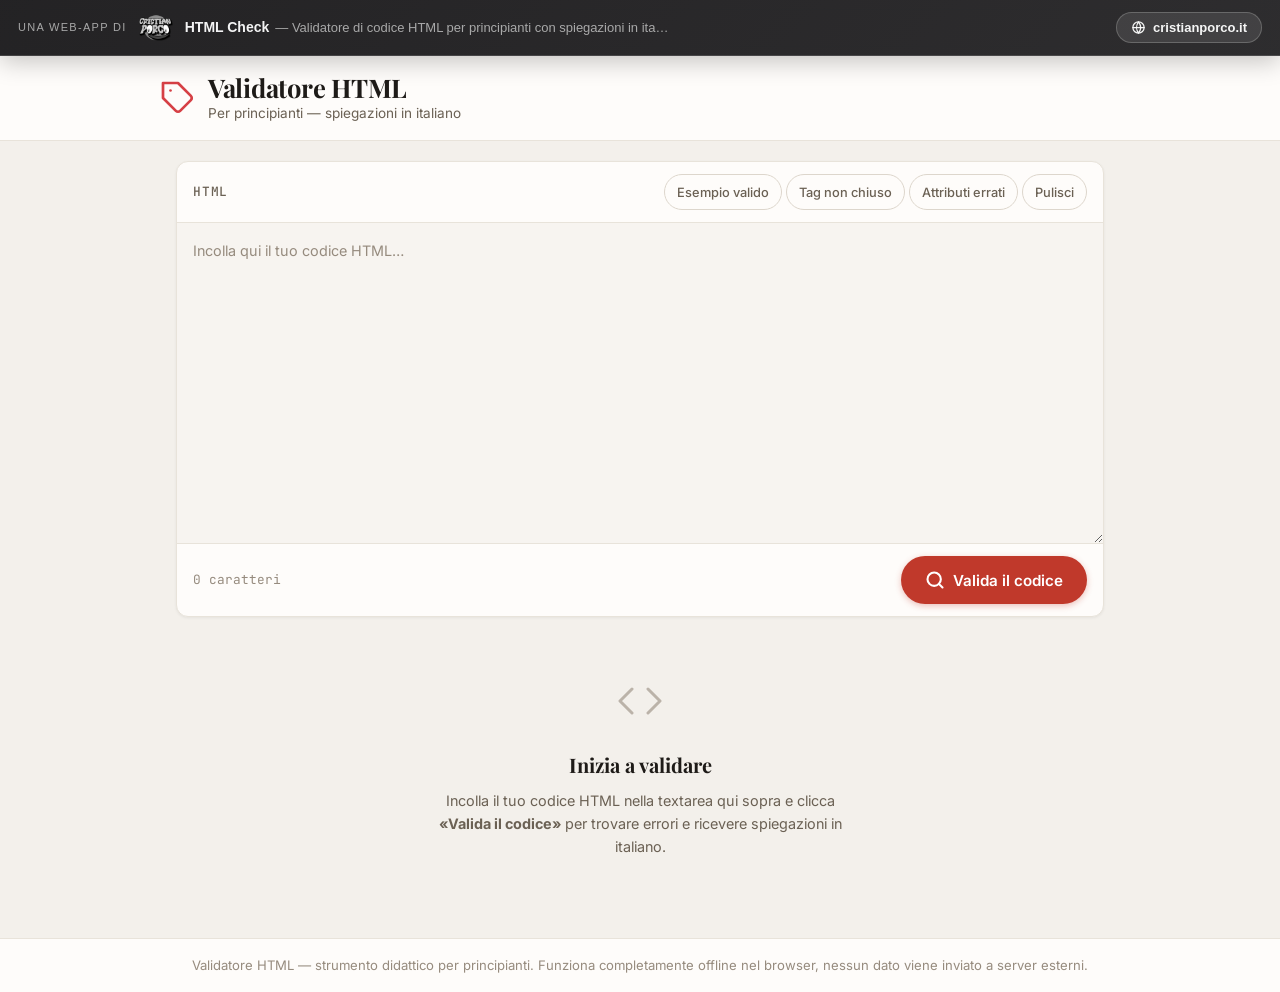
<file: index.html>
<!DOCTYPE html>
<html lang="it">
<head>
  <meta charset="UTF-8">
  <meta name="viewport" content="width=device-width, initial-scale=1.0">
  <title>Validatore HTML per principianti — Spiegazioni in italiano</title>
  <meta name="description" content="Strumento gratuito per validare codice HTML con spiegazioni chiare in italiano. Incolla il tuo HTML, trova errori e impara a correggerli. Ideale per chi sta imparando a programmare.">
  <base href="./">

  <!-- Open Graph -->
  <meta property="og:title" content="Validatore HTML per principianti — Spiegazioni in italiano">
  <meta property="og:description" content="Valida il tuo codice HTML e ricevi spiegazioni chiare in italiano per ogni errore. Perfetto per chi impara.">
  <meta property="og:type" content="website">
  <meta property="og:locale" content="it_IT">

  <!-- JSON-LD Schema.org -->
  <script type="application/ld+json">
  {
    "@context": "https://schema.org",
    "@type": "WebApplication",
    "name": "Validatore HTML per principianti",
    "description": "Strumento gratuito per validare codice HTML con spiegazioni chiare in italiano.",
    "applicationCategory": "EducationalApplication",
    "operatingSystem": "Any",
    "inLanguage": "it",
    "browserRequirements": "Requires JavaScript"
  }
  </script>

  <!-- Styles -->
  <link rel="stylesheet" href="css/styles.css">

  <!-- Favicon (inline SVG) -->
  <link rel="icon" href="data:image/svg+xml,<svg xmlns='http://www.w3.org/2000/svg' viewBox='0 0 32 32'><rect width='32' height='32' rx='6' fill='%23D64045'/><text x='50%25' y='55%25' dominant-baseline='middle' text-anchor='middle' font-family='monospace' font-size='18' font-weight='bold' fill='white'>&lt;/&gt;</text></svg>">
</head>
<body>
<style>
  /* Reserve space for the fixed bar so the app's content starts below it. */
  body { padding-top: 56px !important; }
  .cp-brandbar {
    /* Fixed to the VIEWPORT so it spans edge-to-edge and stays on top no matter
       how the host app lays out its body (flex/grid-centered, containers, etc.). */
    position: fixed;
    top: 0;
    left: 0;
    right: 0;
    height: 56px;
    box-sizing: border-box;
    z-index: 2147483000;
    display: flex;
    align-items: center;
    justify-content: space-between;
    gap: 12px;
    padding: 0 18px;
    font-family: -apple-system, BlinkMacSystemFont, "SF Pro Display", "Segoe UI", Roboto, sans-serif;
    line-height: 1.2;
    color: rgba(255, 255, 255, 0.95);
    background: linear-gradient(135deg, rgba(17, 17, 19, 0.92) 0%, rgba(28, 28, 30, 0.92) 100%);
    -webkit-backdrop-filter: blur(14px) saturate(160%);
    backdrop-filter: blur(14px) saturate(160%);
    border-bottom: 1px solid rgba(255, 255, 255, 0.14);
    box-shadow: 0 6px 24px rgba(0, 0, 0, 0.22);
  }
  .cp-brandbar * { box-sizing: border-box; }
  .cp-brandbar .cp-left { display: flex; align-items: center; gap: 12px; min-width: 0; }
  .cp-brandbar .cp-eyebrow {
    font-size: 11px;
    letter-spacing: 0.12em;
    text-transform: uppercase;
    color: rgba(255, 255, 255, 0.6);
    white-space: nowrap;
    margin: 0;
  }
  .cp-brandbar .cp-logo { height: 34px; width: auto; display: block; }
  .cp-brandbar .cp-app-label {
    display: inline-flex;
    align-items: baseline;
    gap: 6px;
    min-width: 0;
    white-space: nowrap;
    overflow: hidden;
    text-overflow: ellipsis;
    max-width: 38vw;
  }
  .cp-brandbar .cp-app-nick {
    font-size: 14px;
    font-weight: 700;
    color: rgba(255, 255, 255, 0.95);
    white-space: nowrap;
    flex: none;
  }
  .cp-brandbar .cp-app-title {
    font-size: 13px;
    font-weight: 500;
    color: rgba(255, 255, 255, 0.6);
    white-space: nowrap;
    overflow: hidden;
    text-overflow: ellipsis;
  }
  .cp-brandbar .cp-site {
    display: inline-flex;
    align-items: center;
    gap: 7px;
    text-decoration: none;
    color: rgba(255, 255, 255, 0.95);
    font-size: 13px;
    font-weight: 600;
    padding: 7px 14px;
    border-radius: 50px;
    background: rgba(255, 255, 255, 0.1);
    border: 1px solid rgba(255, 255, 255, 0.2);
    transition: background 0.2s ease, border-color 0.2s ease;
    white-space: nowrap;
  }
  .cp-brandbar .cp-site:hover { background: rgba(255, 255, 255, 0.16); border-color: rgba(255, 255, 255, 0.4); }
  .cp-brandbar .cp-site svg { width: 15px; height: 15px; }
  @media (max-width: 560px) {
    .cp-brandbar .cp-eyebrow, .cp-brandbar .cp-app-title { display: none; }
    .cp-brandbar .cp-logo { height: 30px; }
    .cp-brandbar { padding: 0 12px; }
  }
</style>
<header class="cp-brandbar" role="banner">
  <div class="cp-left">
    <span class="cp-eyebrow">Una web-app di</span>
    <img class="cp-logo" src="[data-uri]" alt="Cristian Porco" />
    <span class="cp-app-label"><span class="cp-app-nick">HTML Check</span><span class="cp-app-title">— Validatore di codice HTML per principianti con spiegazioni in italiano</span></span>
  </div>
  <a class="cp-site" href="https://cristianporco.it" target="_blank" rel="noopener noreferrer"
     aria-label="Vai a cristianporco.it"><svg viewBox="0 0 24 24" fill="none" stroke="currentColor" stroke-width="2" stroke-linecap="round" stroke-linejoin="round" aria-hidden="true"><circle cx="12" cy="12" r="9"></circle><path d="M3 12h18"></path><path d="M12 3a15 15 0 0 1 0 18 15 15 0 0 1 0-18z"></path></svg><span>cristianporco.it</span></a>
</header>

  <a href="#main-content" class="skip-link">Salta al contenuto principale</a>

  <header class="site-header" role="banner">
    <div class="header-inner">
      <svg class="header-icon" aria-hidden="true" width="36" height="36" viewBox="0 0 24 24" fill="none" stroke="currentColor" stroke-width="1.8" stroke-linecap="round" stroke-linejoin="round">
        <path d="M20.59 13.41l-7.17 7.17a2 2 0 0 1-2.83 0L2 12V2h10l8.59 8.59a2 2 0 0 1 0 2.82z"/>
        <line x1="7" y1="7" x2="7.01" y2="7"/>
      </svg>
      <div class="header-titles">
        <h1>Validatore HTML</h1>
        <span class="tagline">Per principianti — spiegazioni in italiano</span>
      </div>
    </div>
  </header>

  <main class="site-main" id="main-content">
    <!-- Editor -->
    <section class="editor-card" aria-label="Editor HTML">
      <div class="editor-header">
        <span class="editor-header-label">HTML</span>
        <div class="editor-actions">
          <button type="button" class="btn-sm" id="btn-example-1">Esempio valido</button>
          <button type="button" class="btn-sm" id="btn-example-2">Tag non chiuso</button>
          <button type="button" class="btn-sm" id="btn-example-3">Attributi errati</button>
          <button type="button" class="btn-sm" id="btn-clear">Pulisci</button>
        </div>
      </div>
      <div class="editor-body">
        <label for="html-input" class="sr-only">Incolla qui il tuo codice HTML</label>
        <textarea
          id="html-input"
          placeholder="Incolla qui il tuo codice HTML…"
          spellcheck="false"
          autocomplete="off"
          autocorrect="off"
          autocapitalize="off"
        ></textarea>
      </div>
      <div class="editor-footer">
        <span class="char-count" id="char-count" aria-live="polite">0 caratteri</span>
        <button type="button" class="btn-primary" id="btn-valida">
          <svg class="btn-icon" aria-hidden="true" width="20" height="20" viewBox="0 0 24 24" fill="none" stroke="currentColor" stroke-width="2.5" stroke-linecap="round" stroke-linejoin="round">
            <circle cx="11" cy="11" r="8"/>
            <line x1="21" y1="21" x2="16.65" y2="16.65"/>
          </svg>
          <span id="btn-text">Valida il codice</span>
          <span class="spinner" id="spinner" aria-hidden="true"></span>
        </button>
      </div>
    </section>

    <!-- Risultati -->
    <section class="results-section" id="results-section" aria-live="polite" aria-label="Risultati della validazione">
      <div class="results-summary" id="results-summary">
        <span class="results-summary-icon" id="summary-icon" aria-hidden="true"></span>
        <span class="results-summary-text" id="summary-text"></span>
        <div class="results-counts" id="results-counts" aria-label="Conteggio problemi"></div>
      </div>

      <div class="empty-state" id="empty-state">
        <svg class="empty-state-icon" aria-hidden="true" width="48" height="48" viewBox="0 0 24 24" fill="none" stroke="currentColor" stroke-width="1.5" stroke-linecap="round" stroke-linejoin="round">
          <polyline points="16 18 22 12 16 6"/>
          <polyline points="8 6 2 12 8 18"/>
        </svg>
        <h2>Inizia a validare</h2>
        <p>Incolla il tuo codice HTML nella textarea qui sopra e clicca <strong>«Valida il codice»</strong> per trovare errori e ricevere spiegazioni in italiano.</p>
      </div>

      <div class="issues-list" id="issues-list" role="list"></div>
    </section>
  </main>

  <footer class="site-footer" role="contentinfo">
    <div class="footer-inner">
      <p>Validatore HTML — strumento didattico per principianti. Funziona completamente offline nel browser, nessun dato viene inviato a server esterni.</p>
    </div>
  </footer>

  <!-- Scripts -->
  <script src="js/validator.js"></script>
  <script src="js/app.js"></script>
</body>
</html>
</file>
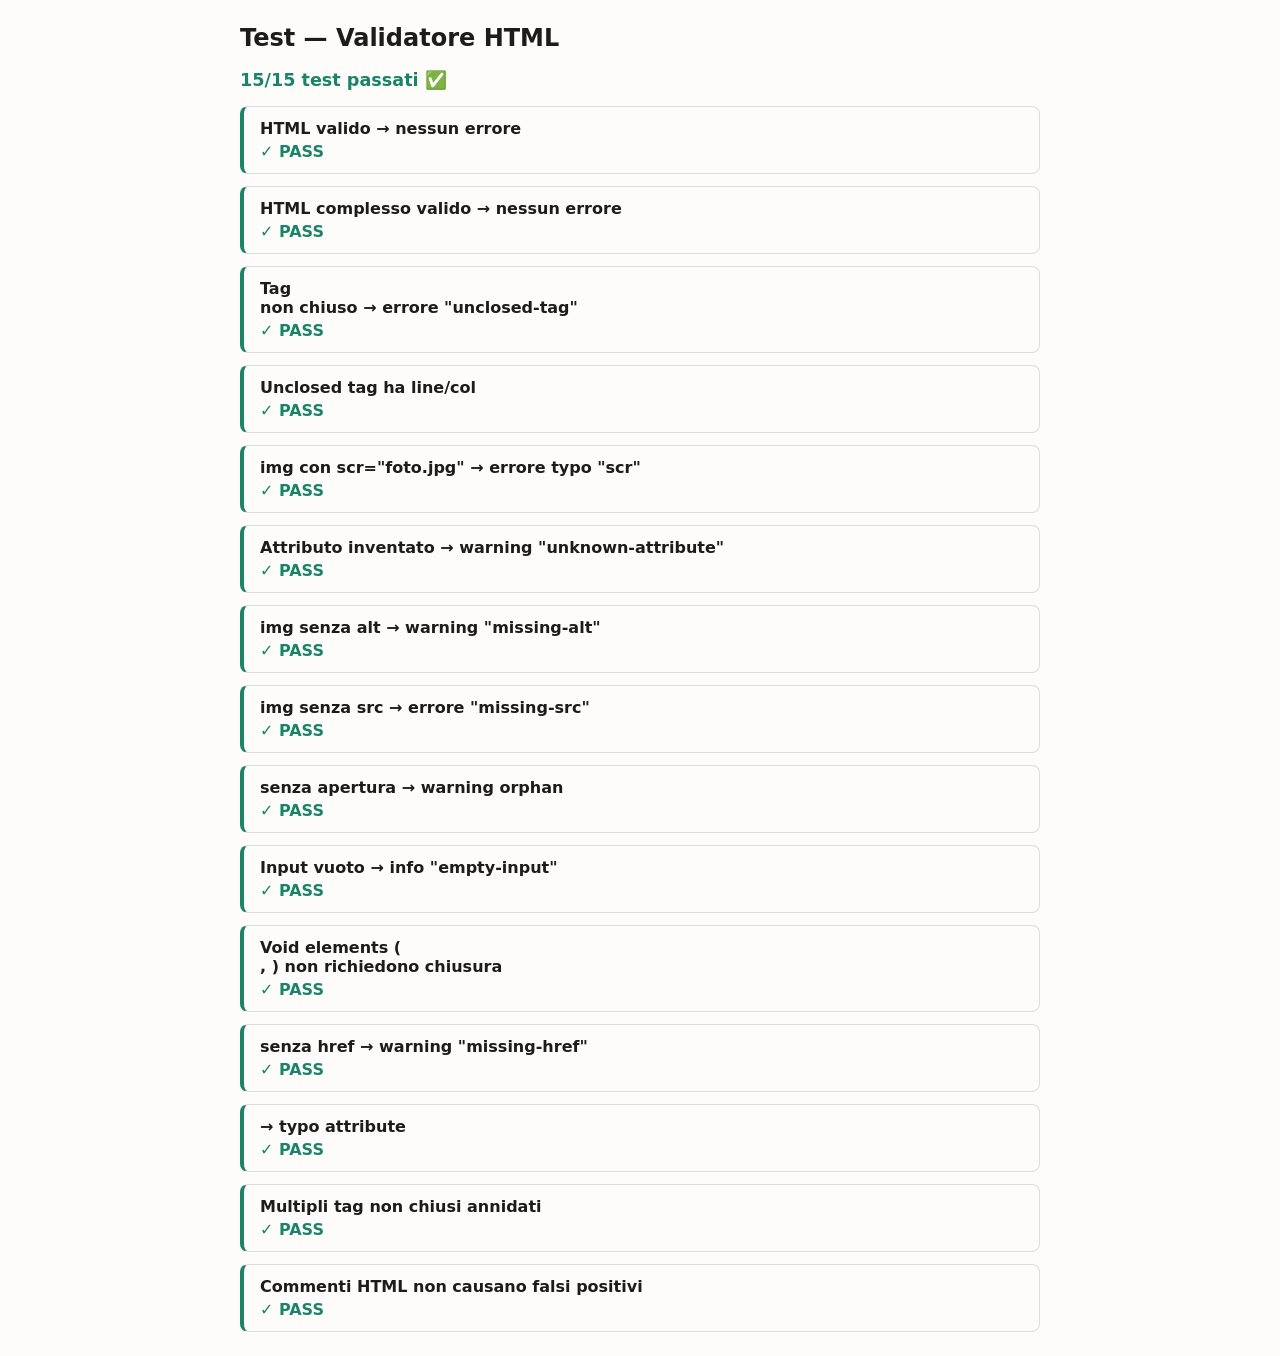
<file: test.html>
<!DOCTYPE html>
<html lang="it">
<head>
  <meta charset="UTF-8">
  <meta name="viewport" content="width=device-width, initial-scale=1.0">
  <title>Test — Validatore HTML</title>
  <style>
    :root {
      --ok: #1B8368;
      --fail: #D64045;
      --bg: #FEFCFA;
      --text: #1E1B18;
    }
    body {
      font-family: system-ui, sans-serif;
      max-width: 800px;
      margin: 24px auto;
      background: var(--bg);
      color: var(--text);
      padding: 0 16px;
    }
    h1 { font-size: 1.5rem; margin-bottom: 8px; }
    .summary { font-size: 1.1rem; margin-bottom: 16px; }
    .test-case {
      border: 1px solid #ddd;
      border-radius: 8px;
      padding: 12px 16px;
      margin-bottom: 12px;
    }
    .test-case.pass { border-left: 4px solid var(--ok); }
    .test-case.fail { border-left: 4px solid var(--fail); }
    .test-case h3 { margin: 0 0 4px; font-size: 1rem; }
    .test-case .result { font-weight: 600; }
    .test-case .result.pass { color: var(--ok); }
    .test-case .result.fail { color: var(--fail); }
    .test-case .details { font-size: 0.9rem; color: #6B6154; margin-top: 4px; }
    pre { background: #F5F2EE; padding: 8px 12px; border-radius: 4px; font-size: 0.85rem; overflow-x: auto; }
  </style>
</head>
<body>
  <h1>Test — Validatore HTML</h1>
  <p class="summary" id="summary">Esecuzione in corso…</p>
  <div id="results"></div>

  <script src="js/validator.js"></script>
  <script>
    const V = window.HTMLValidator;
    const resultsEl = document.getElementById('results');
    const summaryEl = document.getElementById('summary');

    let passed = 0;
    let failed = 0;

    function assert(name, fn) {
      const el = document.createElement('div');
      el.className = 'test-case';
      try {
        const result = fn();
        if (result === true) {
          el.classList.add('pass');
          el.innerHTML = `<h3>${name}</h3><span class="result pass">✓ PASS</span>`;
          passed++;
        } else {
          el.classList.add('fail');
          el.innerHTML = `<h3>${name}</h3><span class="result fail">✗ FAIL</span><div class="details">${result}</div>`;
          failed++;
        }
      } catch (e) {
        el.classList.add('fail');
        el.innerHTML = `<h3>${name}</h3><span class="result fail">✗ ERROR</span><div class="details">${e.message}</div>`;
        failed++;
      }
      resultsEl.appendChild(el);
    }

    function hasIssue(issues, rule, type) {
      return issues.some(i => i.rule === rule && (!type || i.type === type));
    }

    function countIssues(issues, type) {
      return issues.filter(i => i.type === type).length;
    }

    // ─── Test ───

    // 1. HTML valido non produce errori
    assert('HTML valido → nessun errore', () => {
      const issues = V.validate('<p>Ciao</p>');
      if (issues.length === 0) return true;
      return `Attesi 0 problemi, trovati ${issues.length}: ${issues.map(i => i.rule).join(', ')}`;
    });

    // 2. HTML valido più complesso
    assert('HTML complesso valido → nessun errore', () => {
      const html = '<!DOCTYPE html>\n<html lang="it">\n<head><title>Test</title></head>\n<body><h1>Ciao</h1><p>Testo</p></body>\n</html>';
      const issues = V.validate(html);
      const realIssues = issues.filter(i => i.rule !== 'empty-input');
      if (realIssues.length === 0) return true;
      return `Attesi 0 problemi, trovati ${realIssues.length}`;
    });

    // 3. Tag non chiuso: <div> senza </div>
    assert('Tag <div> non chiuso → errore "unclosed-tag"', () => {
      const issues = V.validate('<div><p>Ciao</div>');
      const unclosed = issues.filter(i => i.rule === 'unclosed-tag' || i.rule === 'unclosed-tag-nested');
      if (unclosed.length >= 1) return true;
      return `Atteso almeno 1 tag non chiuso, trovati: ${issues.map(i => i.rule).join(', ')}`;
    });

    // 4. Tag non chiuso riporta riga e colonna
    assert('Unclosed tag ha line/col', () => {
      const issues = V.validate('<div>\n<p>Ciao</div>');
      const unclosed = issues.find(i => i.rule === 'unclosed-tag' || i.rule === 'unclosed-tag-nested');
      if (!unclosed) return 'Nessun unclosed tag trovato';
      if (unclosed.line >= 1 && unclosed.col >= 1) return true;
      return `line=${unclosed.line}, col=${unclosed.col} non validi`;
    });

    // 5. Attributo errato: scr invece di src
    assert('img con scr="foto.jpg" → errore typo "scr"', () => {
      const issues = V.validate('<img scr="foto.jpg" alt="Foto">');
      const typoIssue = issues.find(i => i.rule === 'typo-attribute');
      if (!typoIssue) return `Nessun typo trovato. Issues: ${issues.map(i => i.rule).join(', ')}`;
      if (typoIssue.suggestion.toLowerCase().includes('src')) return true;
      return `Il suggerimento non menziona "src": ${typoIssue.suggestion}`;
    });

    // 6. Attributo sconosciuto (non un typo comune)
    assert('Attributo inventato → warning "unknown-attribute"', () => {
      const issues = V.validate('<p foo="bar">Ciao</p>');
      const hasUnknown = issues.some(i => i.rule === 'unknown-attribute' || i.rule === 'unknown-attribute-close');
      if (hasUnknown) return true;
      return `Issues: ${issues.map(i => i.rule).join(', ')}`;
    });

    // 7. Missing alt su img
    assert('img senza alt → warning "missing-alt"', () => {
      const issues = V.validate('<img src="foto.jpg">');
      if (hasIssue(issues, 'missing-alt')) return true;
      return `Issues: ${issues.map(i => i.rule).join(', ')}`;
    });

    // 8. Missing src su img
    assert('img senza src → errore "missing-src"', () => {
      const issues = V.validate('<img alt="Foto">');
      if (hasIssue(issues, 'missing-src', 'error')) return true;
      return `Issues: ${issues.map(i => i.rule).join(', ')}`;
    });

    // 9. Orphan closing tag
    assert('</div> senza apertura → warning orphan', () => {
      const issues = V.validate('</div>');
      if (hasIssue(issues, 'orphan-closing-tag')) return true;
      return `Issues: ${issues.map(i => i.rule).join(', ')}`;
    });

    // 10. Input vuoto
    assert('Input vuoto → info "empty-input"', () => {
      const issues = V.validate('');
      if (hasIssue(issues, 'empty-input', 'info')) return true;
      return `Issues: ${issues.map(i => i.rule).join(', ')}`;
    });

    // 11. Void element non segnalato
    assert('Void elements (<br>, <img>) non richiedono chiusura', () => {
      const issues = V.validate('<br><img src="x.jpg" alt="x"><hr><input type="text">');
      const unclosed = issues.filter(i => i.rule.includes('unclosed'));
      if (unclosed.length === 0) return true;
      return `Void element segnalato erroneamente: ${unclosed.map(i => `${i.rule}: ${i.message}`).join('; ')}`;
    });

    // 12. a senza href
    assert('<a> senza href → warning "missing-href"', () => {
      const issues = V.validate('<a>Clicca</a>');
      if (hasIssue(issues, 'missing-href')) return true;
      return `Issues: ${issues.map(i => i.rule).join(', ')}`;
    });

    // 13. hrer typo su anchor
    assert('<a hrer="..."> → typo attribute', () => {
      const issues = V.validate('<a hrer="https://example.com">Link</a>');
      const typo = issues.find(i => i.rule === 'typo-attribute');
      if (typo && typo.suggestion.toLowerCase().includes('href')) return true;
      return `Issues: ${issues.map(i => `${i.rule}: ${i.suggestion}`).join(' | ')}`;
    });

    // 14. Tag multipli non chiusi
    assert('Multipli tag non chiusi annidati', () => {
      const issues = V.validate('<div><section><p>Ciao</section></div>');
      const unclosed = issues.filter(i => i.rule === 'unclosed-tag' || i.rule === 'unclosed-tag-nested');
      if (unclosed.length >= 1) return true;
      return `Issues: ${issues.map(i => i.rule).join(', ')}`;
    });

    // 15. Codice con commenti non deve rompere il parser
    assert('Commenti HTML non causano falsi positivi', () => {
      const issues = V.validate('<!-- <div>commento</div> --><p>Valido</p>');
      const real = issues.filter(i => i.rule !== 'empty-input');
      if (real.length === 0) return true;
      return `Issues inattesi: ${real.map(i => i.rule).join(', ')}`;
    });

    // ─── Riepilogo ───
    const total = passed + failed;
    summaryEl.textContent = `${passed}/${total} test passati` + (failed > 0 ? ` — ${failed} falliti` : ' ✅');
    summaryEl.style.color = failed > 0 ? 'var(--fail)' : 'var(--ok)';
    summaryEl.style.fontWeight = '700';
  </script>
</body>
</html>
</file>
<file: css/styles.css>
/* ───────────────────────────────────────────────
   Validatore HTML — Design System
   Palette ispirata all'editoria italiana:
   toni caldi su base chiara, accenti vividi.
   ─────────────────────────────────────────────── */

/* ── Fonts ── */
@import url('https://fonts.googleapis.com/css2?family=Inter:opsz,wght@14..32,400;14..32,500;14..32,600;14..32,700&family=JetBrains+Mono:wght@400;500&family=Playfair+Display:ital,wght@0,500;0,700;1,500&display=swap');

/* ── Custom Properties ── */
:root {
  /* Palette */
  --color-error:        #D64045;
  --color-error-bg:     #FDF1F1;
  --color-error-border: #F2C4C5;
  --color-success:      #1B8368;
  --color-success-bg:   #EDF6F2;
  --color-warning:      #D4862A;
  --color-warning-bg:   #FEF6ED;
  --color-info:         #4A7FD9;
  --color-info-bg:      #EEF3FC;
  --color-surface:      #FEFCFA;
  --color-bg:           #F3F0EB;
  --color-text:         #1E1B18;
  --color-text-muted:   #6B6154;
  --color-text-light:   #968B7E;
  --color-border:       #DDD6CC;
  --color-border-light: #E8E3DA;
  --color-code-bg:      #F7F4F0;
  --color-focus:        #4A7FD9;
  --color-btn-primary:  #C0392B;
  --color-btn-hover:    #A93226;

  /* Typography */
  --font-display: 'Playfair Display', Georgia, 'Times New Roman', serif;
  --font-body:    'Inter', system-ui, -apple-system, BlinkMacSystemFont, 'Segoe UI', sans-serif;
  --font-mono:    'JetBrains Mono', 'Fira Code', 'Cascadia Code', 'Courier New', monospace;

  /* Spacing (4px grid) */
  --space-1:  4px;
  --space-2:  8px;
  --space-3:  12px;
  --space-4:  16px;
  --space-5:  20px;
  --space-6:  24px;
  --space-8:  32px;
  --space-10: 40px;
  --space-12: 48px;

  /* Radius */
  --radius-sm: 4px;
  --radius-md: 8px;
  --radius-lg: 12px;
  --radius-pill: 999px;

  /* Shadows */
  --shadow-sm: 0 1px 3px rgba(0,0,0,0.06);
  --shadow-md: 0 2px 8px rgba(0,0,0,0.08);
  --shadow-lg: 0 4px 16px rgba(0,0,0,0.10);

  /* Focus ring */
  --focus-ring: 0 0 0 3px rgba(74,127,217,0.35);

  /* Transitions */
  --ease-out: 0.2s ease-out;
}

/* ── Reset & Base ── */
*, *::before, *::after {
  box-sizing: border-box;
  margin: 0;
  padding: 0;
}

html {
  font-size: 100%;
  -webkit-text-size-adjust: 100%;
  scroll-behavior: smooth;
}

body {
  font-family: var(--font-body);
  font-size: 1rem;
  line-height: 1.6;
  color: var(--color-text);
  background: var(--color-bg);
  min-height: 100vh;
  display: flex;
  flex-direction: column;
}

/* ── Focus ── */
:focus-visible {
  outline: none;
  box-shadow: var(--focus-ring);
  border-radius: var(--radius-sm);
}

/* ── Skip link ── */
.skip-link {
  position: absolute;
  top: -100%;
  left: var(--space-4);
  background: var(--color-text);
  color: var(--color-surface);
  padding: var(--space-2) var(--space-4);
  border-radius: var(--radius-sm);
  font-weight: 600;
  text-decoration: none;
  z-index: 1000;
}
.skip-link:focus {
  top: var(--space-4);
}

/* ── Header ── */
.site-header {
  background: var(--color-surface);
  border-bottom: 1px solid var(--color-border-light);
  padding: var(--space-4) var(--space-4);
}

.header-inner {
  max-width: 960px;
  margin: 0 auto;
  display: flex;
  align-items: center;
  gap: var(--space-3);
}

.header-icon {
  width: 36px;
  height: 36px;
  flex-shrink: 0;
  color: var(--color-error);
}

.header-titles {
  display: flex;
  flex-direction: column;
}

.header-titles h1 {
  font-family: var(--font-display);
  font-size: clamp(1.25rem, 3vw, 1.6rem);
  font-weight: 700;
  color: var(--color-text);
  line-height: 1.2;
  letter-spacing: -0.01em;
}

.header-titles .tagline {
  font-size: 0.85rem;
  color: var(--color-text-muted);
  font-weight: 400;
}

/* ── Main ── */
.site-main {
  flex: 1;
  max-width: 960px;
  width: 100%;
  margin: 0 auto;
  padding: var(--space-5) var(--space-4) var(--space-10);
}

/* ── Editor Card ── */
.editor-card {
  background: var(--color-surface);
  border: 1px solid var(--color-border-light);
  border-radius: var(--radius-lg);
  box-shadow: var(--shadow-sm);
  overflow: hidden;
}

.editor-header {
  display: flex;
  align-items: center;
  justify-content: space-between;
  flex-wrap: wrap;
  gap: var(--space-2);
  padding: var(--space-3) var(--space-4);
  border-bottom: 1px solid var(--color-border-light);
}

.editor-header-label {
  font-family: var(--font-mono);
  font-size: 0.8rem;
  font-weight: 500;
  color: var(--color-text-muted);
  text-transform: uppercase;
  letter-spacing: 0.06em;
}

.editor-actions {
  display: flex;
  gap: var(--space-1);
  flex-wrap: wrap;
}

.btn-sm {
  font-family: var(--font-body);
  font-size: 0.8rem;
  font-weight: 500;
  padding: var(--space-1) var(--space-3);
  border: 1px solid var(--color-border);
  border-radius: var(--radius-pill);
  background: var(--color-surface);
  color: var(--color-text-muted);
  cursor: pointer;
  transition: all var(--ease-out);
  min-height: 36px;
  white-space: nowrap;
}
.btn-sm:hover {
  background: var(--color-bg);
  color: var(--color-text);
  border-color: var(--color-text-muted);
}
.btn-sm:active {
  transform: scale(0.97);
}

.editor-body {
  position: relative;
}

.editor-body textarea {
  display: block;
  width: 100%;
  min-height: 280px;
  padding: var(--space-4);
  border: none;
  outline: none;
  resize: vertical;
  font-family: var(--font-mono);
  font-size: 0.9rem;
  line-height: 1.7;
  color: var(--color-text);
  background: var(--color-code-bg);
  tab-size: 2;
}
.editor-body textarea::placeholder {
  color: var(--color-text-light);
  font-family: var(--font-body);
  font-size: 0.9rem;
}

.editor-footer {
  display: flex;
  align-items: center;
  justify-content: space-between;
  flex-wrap: wrap;
  gap: var(--space-3);
  padding: var(--space-3) var(--space-4);
  border-top: 1px solid var(--color-border-light);
}

.char-count {
  font-size: 0.8rem;
  color: var(--color-text-light);
  font-family: var(--font-mono);
}

/* ── Primary Button ── */
.btn-primary {
  display: inline-flex;
  align-items: center;
  gap: var(--space-2);
  font-family: var(--font-body);
  font-size: 0.95rem;
  font-weight: 600;
  padding: var(--space-3) var(--space-6);
  border: none;
  border-radius: var(--radius-pill);
  background: var(--color-btn-primary);
  color: #fff;
  cursor: pointer;
  transition: all var(--ease-out);
  min-height: 48px;
  box-shadow: 0 2px 6px rgba(192,57,43,0.3);
}
.btn-primary:hover {
  background: var(--color-btn-hover);
  box-shadow: 0 4px 12px rgba(192,57,43,0.35);
  transform: translateY(-1px);
}
.btn-primary:active {
  transform: scale(0.97) translateY(0);
}
.btn-primary:disabled {
  opacity: 0.5;
  cursor: not-allowed;
  transform: none;
}

.btn-icon {
  width: 20px;
  height: 20px;
  flex-shrink: 0;
}

/* ── Results Section ── */
.results-section {
  margin-top: var(--space-5);
}

/* Summary */
.results-summary {
  display: none;
  align-items: center;
  gap: var(--space-4);
  padding: var(--space-4);
  border-radius: var(--radius-md);
  margin-bottom: var(--space-4);
  font-weight: 600;
  font-size: 0.95rem;
}

.results-summary.visible {
  display: flex;
}

.results-summary.success {
  background: var(--color-success-bg);
  color: var(--color-success);
  border: 1px solid #C3E3D5;
}

.results-summary.has-issues {
  background: var(--color-error-bg);
  color: var(--color-error);
  border: 1px solid var(--color-error-border);
}

.results-summary-icon {
  width: 28px;
  height: 28px;
  flex-shrink: 0;
}

.results-summary-text {
  flex: 1;
}

.results-counts {
  display: flex;
  gap: var(--space-3);
  font-size: 0.85rem;
  font-weight: 500;
  flex-wrap: wrap;
}

.count-error   { color: var(--color-error); }
.count-warning { color: var(--color-warning); }
.count-info    { color: var(--color-info); }

/* Issue Cards */
.issues-list {
  display: flex;
  flex-direction: column;
  gap: var(--space-3);
}

.issue-card {
  background: var(--color-surface);
  border: 1px solid var(--color-border-light);
  border-radius: var(--radius-md);
  overflow: hidden;
  box-shadow: var(--shadow-sm);
  transition: box-shadow var(--ease-out);
}
.issue-card:hover {
  box-shadow: var(--shadow-md);
}

.issue-card.error   { border-left: 4px solid var(--color-error); }
.issue-card.warning { border-left: 4px solid var(--color-warning); }
.issue-card.info    { border-left: 4px solid var(--color-info); }

.issue-card-header {
  display: flex;
  align-items: flex-start;
  gap: var(--space-3);
  padding: var(--space-3) var(--space-4);
  cursor: pointer;
  user-select: none;
}
.issue-card-header:focus-visible {
  box-shadow: var(--focus-ring);
  border-radius: 0;
}

/* Badge riga:colonna — elemento distintivo, ispirato ai numeri civici italiani */
.issue-badge {
  flex-shrink: 0;
  display: flex;
  flex-direction: column;
  align-items: center;
  justify-content: center;
  min-width: 48px;
  height: 48px;
  border-radius: var(--radius-sm);
  font-family: var(--font-mono);
  font-size: 0.75rem;
  font-weight: 500;
  line-height: 1.1;
}
.issue-card.error   .issue-badge { background: var(--color-error-bg); color: var(--color-error); }
.issue-card.warning .issue-badge { background: var(--color-warning-bg); color: var(--color-warning); }
.issue-card.info    .issue-badge { background: var(--color-info-bg); color: var(--color-info); }

.issue-badge-line {
  font-size: 0.7rem;
  opacity: 0.7;
  text-transform: uppercase;
  letter-spacing: 0.04em;
}

.issue-card-title {
  flex: 1;
  min-width: 0;
}

.issue-type-tag {
  display: inline-block;
  font-size: 0.7rem;
  font-weight: 700;
  text-transform: uppercase;
  letter-spacing: 0.06em;
  padding: 2px var(--space-2);
  border-radius: var(--radius-pill);
  margin-bottom: var(--space-1);
}
.issue-card.error   .issue-type-tag { background: var(--color-error-bg); color: var(--color-error); }
.issue-card.warning .issue-type-tag { background: var(--color-warning-bg); color: var(--color-warning); }
.issue-card.info    .issue-type-tag { background: var(--color-info-bg); color: var(--color-info); }

.issue-message {
  font-size: 0.92rem;
  line-height: 1.5;
  color: var(--color-text);
}

.issue-card-chevron {
  flex-shrink: 0;
  width: 20px;
  height: 20px;
  color: var(--color-text-light);
  transition: transform var(--ease-out);
  margin-top: var(--space-1);
}
.issue-card.expanded .issue-card-chevron {
  transform: rotate(180deg);
}

/* Issue card body (expandable) */
.issue-card-body {
  display: none;
  padding: 0 var(--space-4) var(--space-4);
  border-top: 1px solid var(--color-border-light);
  padding-top: var(--space-3);
}
.issue-card.expanded .issue-card-body {
  display: block;
}

.issue-code-block {
  background: var(--color-code-bg);
  border: 1px solid var(--color-border-light);
  border-radius: var(--radius-sm);
  padding: var(--space-3);
  margin-bottom: var(--space-3);
  font-family: var(--font-mono);
  font-size: 0.85rem;
  line-height: 1.6;
  color: var(--color-text);
  overflow-x: auto;
  white-space: pre-wrap;
  word-break: break-all;
}

.issue-suggestion {
  display: flex;
  gap: var(--space-2);
  align-items: flex-start;
  font-size: 0.9rem;
  line-height: 1.55;
  color: var(--color-text-muted);
  padding: var(--space-3);
  background: var(--color-bg);
  border-radius: var(--radius-sm);
}

.issue-suggestion-icon {
  flex-shrink: 0;
  width: 18px;
  height: 18px;
  margin-top: 2px;
}

.issue-suggestion code {
  font-family: var(--font-mono);
  font-size: 0.85em;
  background: var(--color-code-bg);
  padding: 1px 5px;
  border-radius: 3px;
  color: var(--color-text);
  white-space: nowrap;
}

/* ── Footer ── */
.site-footer {
  background: var(--color-surface);
  border-top: 1px solid var(--color-border-light);
  padding: var(--space-4);
  text-align: center;
}

.footer-inner {
  max-width: 960px;
  margin: 0 auto;
  font-size: 0.82rem;
  color: var(--color-text-light);
  line-height: 1.6;
}

.footer-inner a {
  color: var(--color-text-muted);
  text-decoration: underline;
  text-underline-offset: 2px;
}
.footer-inner a:hover {
  color: var(--color-text);
}

/* ── Empty state ── */
.empty-state {
  text-align: center;
  padding: var(--space-10) var(--space-4);
  color: var(--color-text-muted);
}

.empty-state-icon {
  width: 48px;
  height: 48px;
  margin: 0 auto var(--space-4);
  color: var(--color-text-light);
  opacity: 0.6;
}

.empty-state h2 {
  font-family: var(--font-display);
  font-size: 1.25rem;
  color: var(--color-text);
  margin-bottom: var(--space-2);
}

.empty-state p {
  font-size: 0.9rem;
  max-width: 420px;
  margin: 0 auto;
  line-height: 1.6;
}

/* ── Loading spinner ── */
.spinner {
  display: none;
  width: 22px;
  height: 22px;
  border: 2.5px solid rgba(255,255,255,0.3);
  border-top-color: #fff;
  border-radius: 50%;
  animation: spin 0.6s linear infinite;
}
.spinner.active {
  display: inline-block;
}

@keyframes spin {
  to { transform: rotate(360deg); }
}

/* ── Helper: visually hidden ── */
.sr-only {
  position: absolute;
  width: 1px;
  height: 1px;
  padding: 0;
  margin: -1px;
  overflow: hidden;
  clip: rect(0,0,0,0);
  white-space: nowrap;
  border: 0;
}

/* ── Responsive ── */
@media (max-width: 640px) {
  .header-inner {
    gap: var(--space-2);
  }
  .header-icon {
    width: 28px;
    height: 28px;
  }
  .header-titles h1 {
    font-size: 1.15rem;
  }
  .header-titles .tagline {
    font-size: 0.78rem;
  }

  .site-main {
    padding: var(--space-3) var(--space-3) var(--space-8);
  }

  .editor-header {
    padding: var(--space-2) var(--space-3);
  }

  .editor-body textarea {
    min-height: 220px;
    padding: var(--space-3);
    font-size: 0.85rem;
  }

  .editor-footer {
    padding: var(--space-2) var(--space-3);
    gap: var(--space-2);
  }

  .btn-primary {
    width: 100%;
    justify-content: center;
    font-size: 0.9rem;
    padding: var(--space-2) var(--space-4);
    min-height: 44px;
  }

  .btn-sm {
    font-size: 0.75rem;
    padding: var(--space-1) var(--space-2);
    min-height: 32px;
  }

  .issue-card-header {
    padding: var(--space-2) var(--space-3);
    gap: var(--space-2);
  }
  .issue-badge {
    min-width: 40px;
    height: 40px;
    font-size: 0.7rem;
  }
  .issue-message {
    font-size: 0.85rem;
  }
  .issue-card-body {
    padding: 0 var(--space-3) var(--space-3);
  }
  .issue-suggestion {
    font-size: 0.82rem;
    padding: var(--space-2);
  }

  .results-summary {
    padding: var(--space-3);
    font-size: 0.9rem;
    flex-direction: column;
    text-align: center;
    gap: var(--space-2);
  }

  .results-counts {
    justify-content: center;
  }
}

@media (min-width: 768px) {
  .editor-body textarea {
    min-height: 320px;
  }
}

/* ── prefers-reduced-motion ── */
@media (prefers-reduced-motion: reduce) {
  *, *::before, *::after {
    animation-duration: 0.01ms !important;
    animation-iteration-count: 1 !important;
    transition-duration: 0.01ms !important;
  }
  html {
    scroll-behavior: auto;
  }
}
</file>
